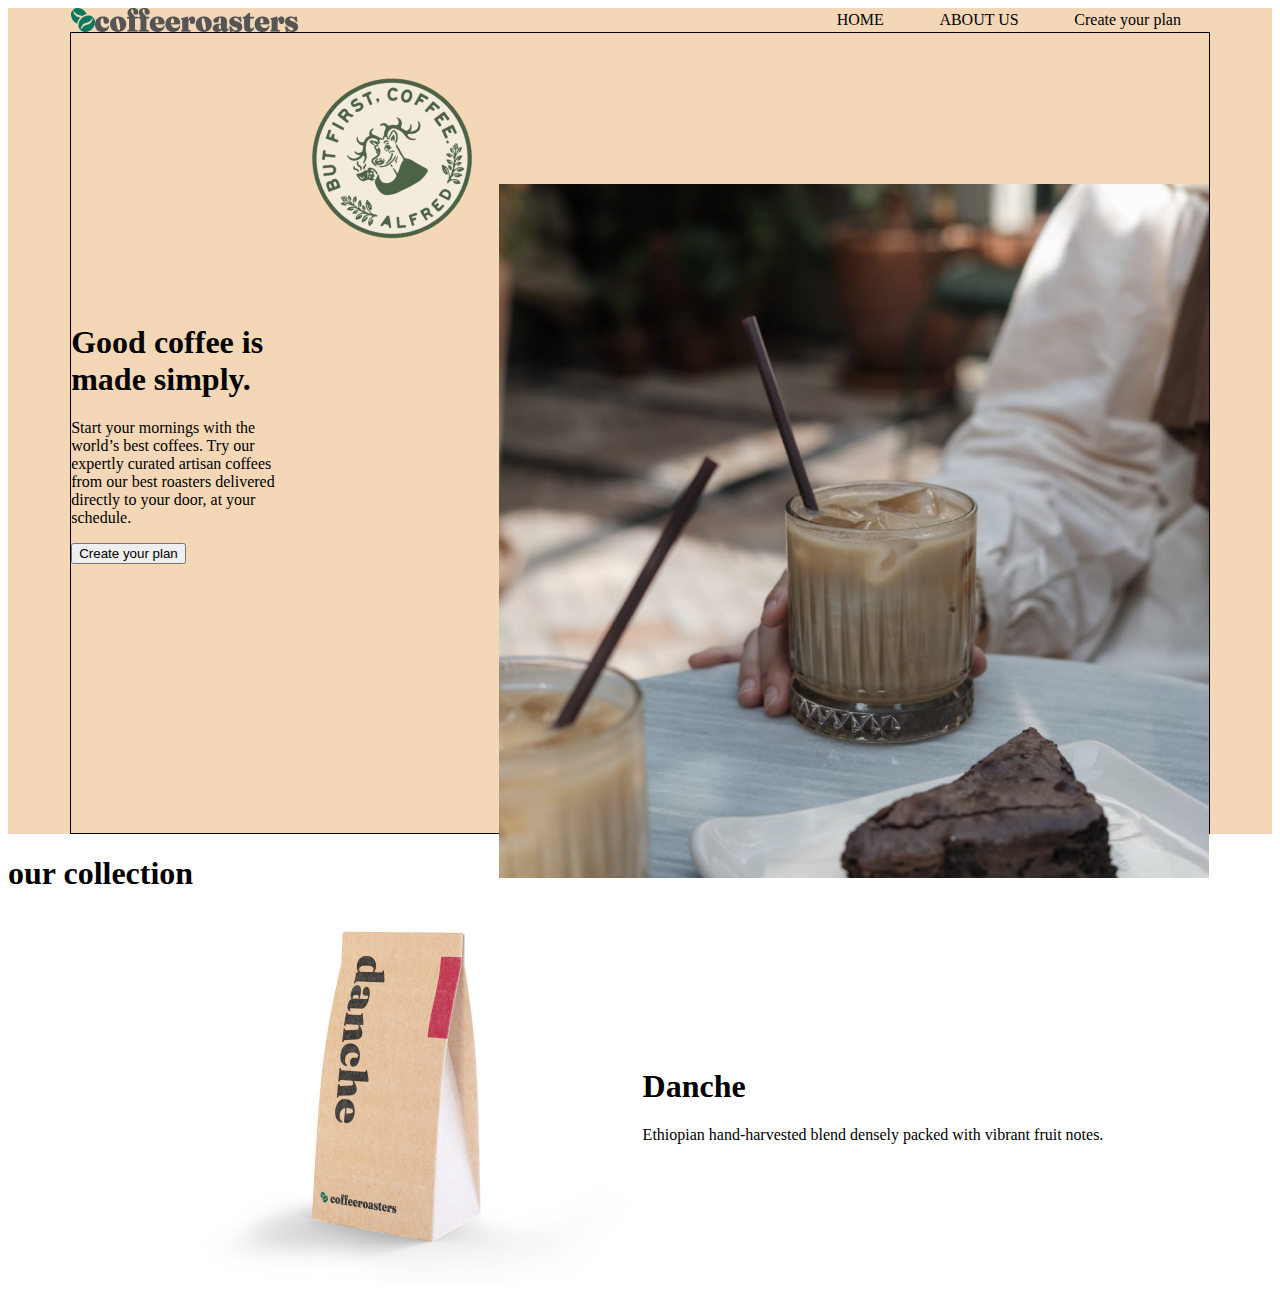
<file: index.html>
<!DOCTYPE html>
<html lang="en">
  <head>
    <meta charset="UTF-8" />
    <meta name="viewport" content="width=device-width, initial-scale=1.0" />
    <title>Document</title>
    <link rel="stylesheet" href="style.css" />
  </head>
  <body>
    <main>
      <header>
        <img src="./Group 3614 (1).png" alt="" />
        <div>
          <a href="">HOME</a>
          <a href="./index2.html">ABOUT US</a>
          <a href="">Create your plan</a>
        </div>
      </header>
      <section class="section1">
        <div class="left">
          <h1>Good coffee is made simply.</h1>
          <p>
            Start your mornings with the world’s best coffees. Try our expertly
            curated artisan coffees from our best roasters delivered directly to
            your door, at your schedule.
          </p>
          <button>Create your plan</button>
        </div>
        <img class="img2" src="./image 40 (1).png" alt="" />
        <div class="right">
          <img class="img1" src="./Rectangle 679 (2).png" alt="" />
        </div>
      </section>
    </main>
    <section class="section2">
      <h1>our collection</h1>
      <div class="box">
        <div class="left1">
          <img class="copy" src="./kopi4 (1).png" alt="" />
        </div>
        <div class="right1">
          <h1>Danche</h1>
          <p>
            Ethiopian hand-harvested blend densely packed with vibrant fruit
            notes.
          </p>
        </div>
      </div>
    </section>
  </body>
</html>
</file>
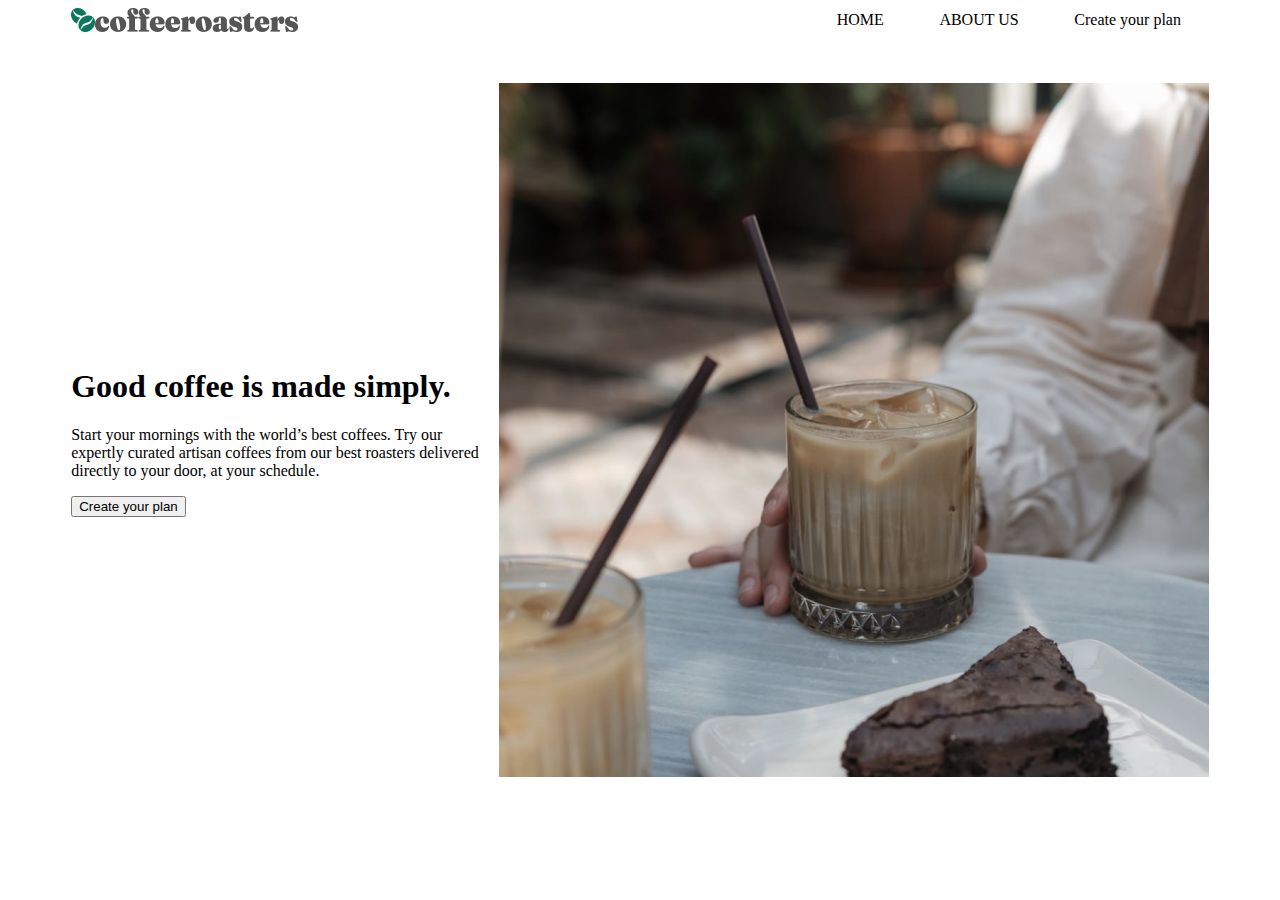
<file: index2.html>
<!DOCTYPE html>
<html lang="en">
  <head>
    <meta charset="UTF-8" />
    <meta name="viewport" content="width=device-width, initial-scale=1.0" />
    <title>Document</title>
    <link rel="stylesheet" href="style2.css" />
  </head>
  <body>
    <header>
      <img src="./Group 3614 (1).png" alt="" />
      <div>
        <a href="./index.html">HOME</a>
        <a href="">ABOUT US</a>
        <a href="">Create your plan</a>
      </div>
    </header>
    <section class="section1">
      <div class="left">
        <h1>Good coffee is made simply.</h1>
        <p>
          Start your mornings with the world’s best coffees. Try our expertly
          curated artisan coffees from our best roasters delivered directly to
          your door, at your schedule.
        </p>
        <button>Create your plan</button>
      </div>
      <!-- <img class="img2" src="./image 40 (1).png" alt="" /> -->
      <div class="right">
        <img class="img1" src="./Rectangle 679 (2).png" alt="" />
      </div>
    </section>
  </body>
</html>
</file>
<file: style.css>
header {
  display: flex;
  justify-content: space-between;
  width: 90%;
  margin: 0 auto;
  align-items: center;
}
header div a {
  color: black;
  text-decoration: none;
}
header div {
  width: 400px;
  display: flex;
  justify-content: space-around;
}
.section1 {
  display: flex;
  width: 90%;
  margin: 0 auto;
  justify-content: center;
  align-items: center;
  border: 1px solid;
  height: 800px;
}
main {
  background-color: #f3d7b7;
}
.img1 {
  width: 710px;
  height: 694px;
}
.right {
  position: relative;
  margin-top: 200px;
}
.img2 {
  margin-bottom: 550px;
  z-index: 99;
}
.box {
  display: flex;
  align-items: center;
  justify-content: center;
}
.copy:hover {
  transform: scale(1.2);
}
.copy {
  transition: 0.4s linear;
}
</file>
<file: style2.css>
header {
  display: flex;
  justify-content: space-between;
  width: 90%;
  margin: 0 auto;
  align-items: center;
}
header div a {
  color: black;
  text-decoration: none;
}
header div {
  width: 400px;
  display: flex;
  justify-content: space-around;
}
.section1 {
  display: flex;
  width: 90%;
  margin: 0 auto;
  justify-content: center;
  align-items: center;

  height: 800px;
}
</file>
